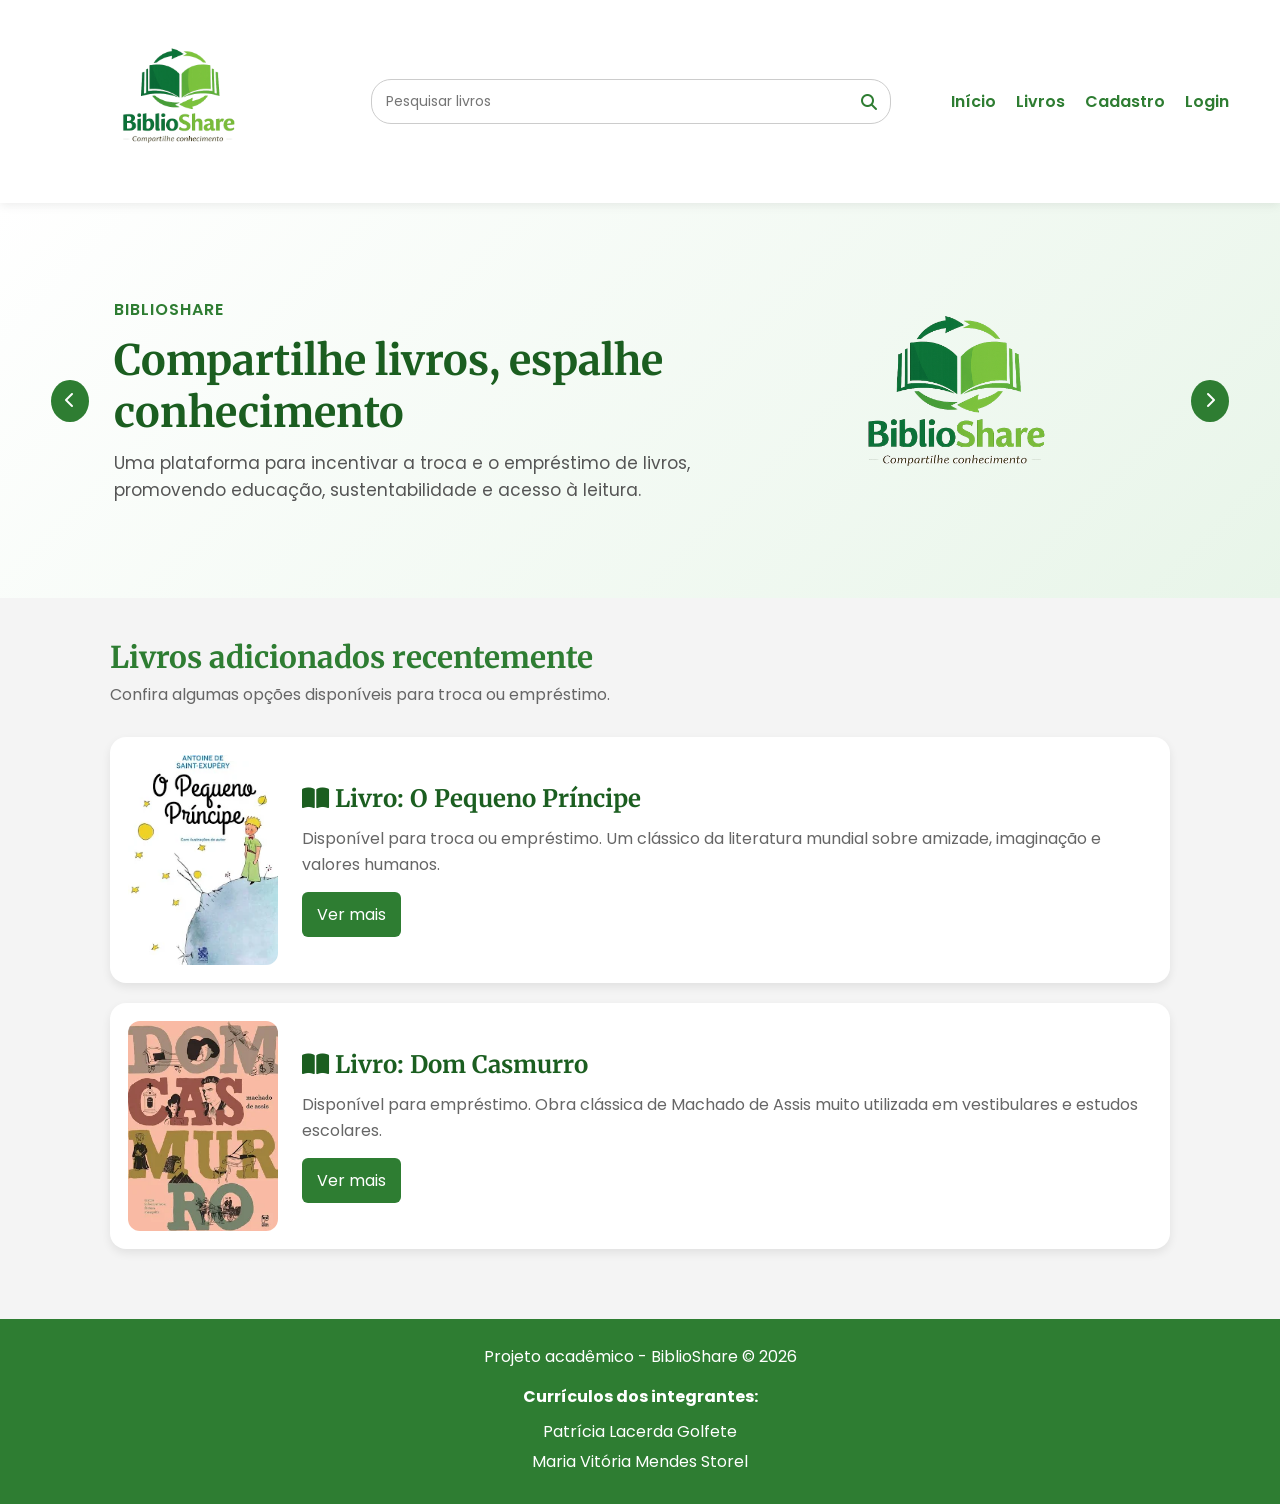
<file: index.html>
<!DOCTYPE html>
<html lang="pt-BR">

<head>
  <meta charset="UTF-8">
  <meta name="viewport" content="width=device-width, initial-scale=1.0">

  <title>BiblioShare</title>

  <link rel="preconnect" href="https://fonts.googleapis.com">
  <link rel="preconnect" href="https://fonts.gstatic.com" crossorigin>

  <link
    href="https://fonts.googleapis.com/css2?family=Poppins:wght@300;400;600&family=Merriweather:wght@700&display=swap"
    rel="stylesheet">

  <link rel="stylesheet"
    href="https://cdnjs.cloudflare.com/ajax/libs/font-awesome/6.5.1/css/all.min.css">

  <link rel="stylesheet" href="css/style.css">
</head>

<body>

  <header class="topo">
  <a href="index.html">
    <img
      src="img/logo-biblioshare.png"
      alt="Logo BiblioShare"
      class="logo">
  </a>

  <form class="busca-menu">
  <label for="pesquisa" class="label-escondida">Pesquisar livros</label>

  <input
    type="text"
    id="pesquisa"
    placeholder="Pesquisar livros">

  <i class="fa-solid fa-magnifying-glass"></i>

  <div id="resultado-pesquisa" class="resultado-pesquisa"></div>
</form>

  <nav class="menu">
    <a href="index.html">Início</a>
    <a href="livros.html">Livros</a>
    <a href="cadastro.html">Cadastro</a>
    <a href="login.html">Login</a>
  </nav>
</header>

  <section class="banner">
    <button class="banner-btn" id="btn-voltar" type="button">
      <i class="fa-solid fa-chevron-left"></i>
    </button>

    <div class="banner-conteudo">
      <div class="banner-texto">
        <span id="banner-tag">BiblioShare</span>

        <h1 id="banner-titulo">
          Compartilhe livros, espalhe conhecimento
        </h1>

        <p id="banner-descricao">
          Uma plataforma para incentivar a troca e o empréstimo de livros,
          promovendo educação, sustentabilidade e acesso à leitura.
        </p>
      </div>

      <div class="banner-ods" id="banner-imagens">
        <img
          src="img/logo-biblioshare.png"
          alt="Logo BiblioShare"
          class="banner-logo">
      </div>
    </div>

    <button class="banner-btn" id="btn-avancar" type="button">
      <i class="fa-solid fa-chevron-right"></i>
    </button>
  </section>

  <section class="titulo-secao">
    <h2>Livros adicionados recentemente</h2>

    <p>
      Confira algumas opções disponíveis para troca ou empréstimo.
    </p>
  </section>

  <main class="container-livros" id="livros">

    <section class="card">
  <img
    src="img/pequeno-principe.jpg"
    alt="Livro O Pequeno Príncipe">

  <div class="card-conteudo">
    <h2>
      <i class="fa-solid fa-book-open"></i>
      Livro: O Pequeno Príncipe
    </h2>

    <p>
      Disponível para troca ou empréstimo.
      Um clássico da literatura mundial sobre amizade,
      imaginação e valores humanos.
    </p>

    <a href="html/livro-pequeno-principe.html" class="btn">
      Ver mais
    </a>
  </div>
</section>

<section class="card">
  <img
    src="img/dom-casmurro.jpg"
    alt="Livro Dom Casmurro">

  <div class="card-conteudo">
    <h2>
      <i class="fa-solid fa-book-open"></i>
      Livro: Dom Casmurro
    </h2>

    <p>
      Disponível para empréstimo.
      Obra clássica de Machado de Assis muito utilizada
      em vestibulares e estudos escolares.
    </p>

    <a href="html/livro-dom-casmurro.html" class="btn">
      Ver mais
    </a>
  </div>
</section>

  </main>

  <footer>
    <p>Projeto acadêmico - BiblioShare © 2026</p>

    <div class="curriculos">
      <p>Currículos dos integrantes:</p>

      <a
        href="https://patriciagolfete.github.io/Curriculo-Vitae/"
        target="_blank">
        Patrícia Lacerda Golfete
      </a>

      <a
        href="https://m4riavit0ria.github.io/Curriculo/"
        target="_blank">
        Maria Vitória Mendes Storel
      </a>
    </div>
  </footer>

  <script src="js/script.js"></script>
</body>

</html>
</file>
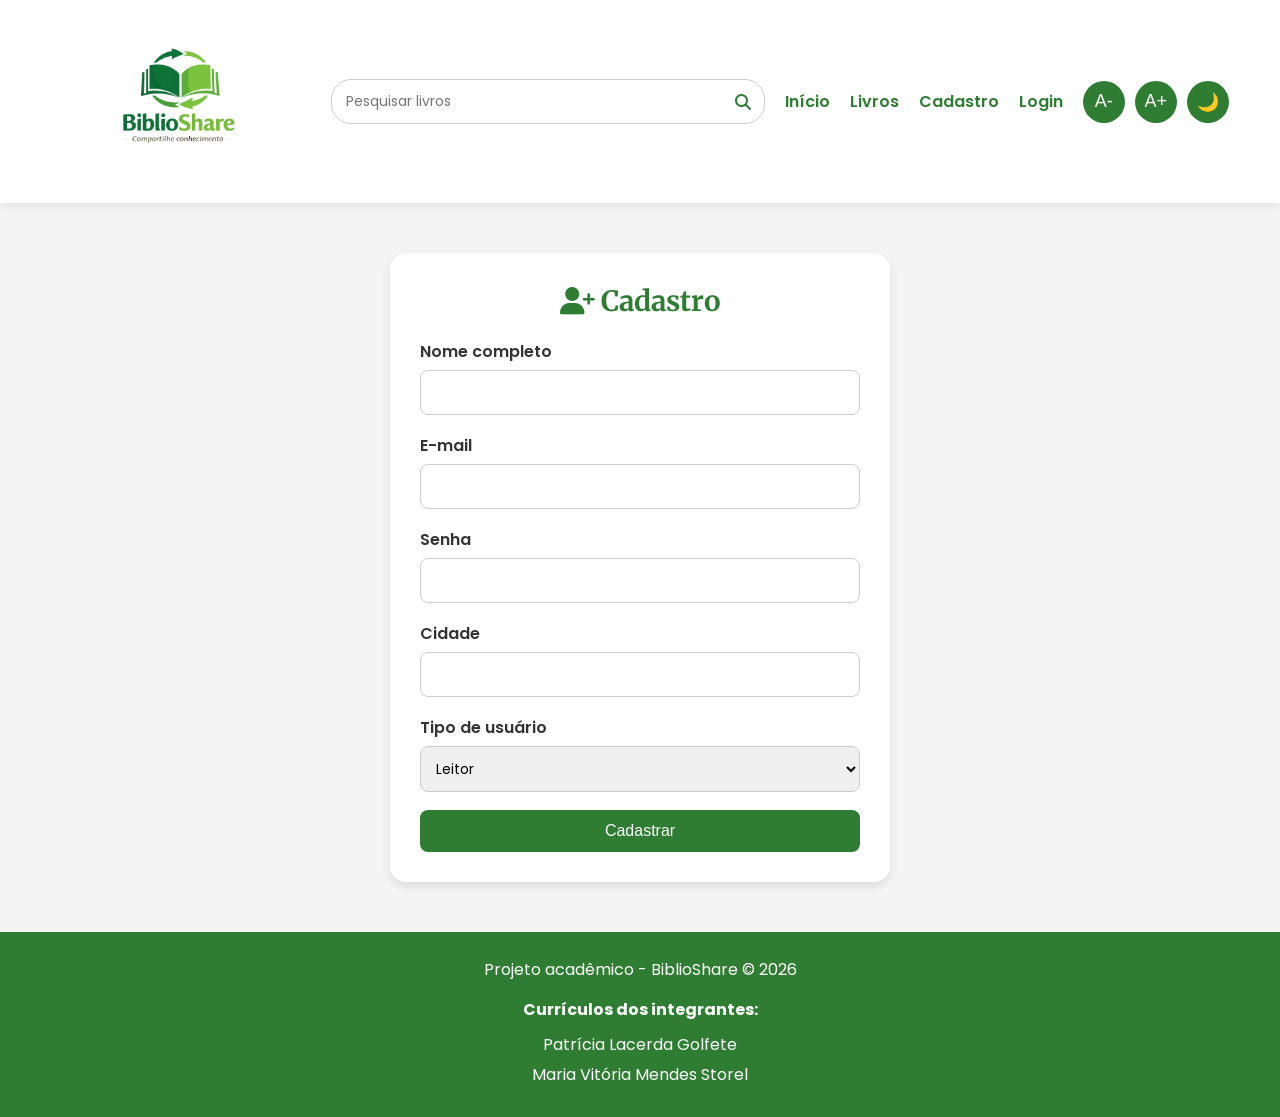
<file: cadastro.html>
<!DOCTYPE html>
<html lang="pt-BR">

<head>
  <meta charset="UTF-8">
  <meta name="viewport" content="width=device-width, initial-scale=1.0">

  <title>Cadastro - BiblioShare</title>

  <link rel="preconnect" href="https://fonts.googleapis.com">
  <link rel="preconnect" href="https://fonts.gstatic.com" crossorigin>

  <link
    href="https://fonts.googleapis.com/css2?family=Poppins:wght@300;400;600&family=Merriweather:wght@700&display=swap"
    rel="stylesheet">

  <link rel="stylesheet"
    href="https://cdnjs.cloudflare.com/ajax/libs/font-awesome/6.5.1/css/all.min.css">

  <link rel="stylesheet" href="css/style.css">
</head>

<body>

  <header class="topo">
    <a href="index.html">
      <img
        src="img/logo-biblioshare.png"
        alt="Logo BiblioShare"
        class="logo">
    </a>

    <form class="busca-menu">
      <label for="pesquisa" class="label-escondida">Pesquisar livros</label>

      <input
        type="text"
        id="pesquisa"
        placeholder="Pesquisar livros">

      <i class="fa-solid fa-magnifying-glass"></i>

      <div id="resultado-pesquisa" class="resultado-pesquisa"></div>
    </form>

    <nav class="menu">
      <a href="index.html">Início</a>
      <a href="livros.html">Livros</a>
      <a href="cadastro.html">Cadastro</a>
      <a href="login.html">Login</a>
    </nav>

    <div class="acessibilidade">
      <button id="diminuir-fonte" type="button">A-</button>
      <button id="aumentar-fonte" type="button">A+</button>
      <button id="alto-contraste" type="button">🌙</button>
    </div>
  </header>

  <main class="form-container">

    <h1>
      <i class="fa-solid fa-user-plus"></i>
      Cadastro
    </h1>

    <form action="login.html">

      <div class="form-group">
        <label for="nome">Nome completo</label>
        <input type="text" id="nome" name="nome" required>
      </div>

      <div class="form-group">
        <label for="email">E-mail</label>
        <input type="email" id="email" name="email" required>
      </div>

      <div class="form-group">
        <label for="senha">Senha</label>
        <input type="password" id="senha" name="senha" required>
      </div>

      <div class="form-group">
        <label for="cidade">Cidade</label>
        <input type="text" id="cidade" name="cidade" required>
      </div>

      <div class="form-group">
        <label for="tipo">Tipo de usuário</label>

        <select id="tipo" name="tipo">
          <option value="leitor">Leitor</option>
          <option value="doador">Doador</option>
          <option value="ambos">Ambos</option>
        </select>
      </div>

      <button type="submit" class="btn-submit">
        Cadastrar
      </button>

    </form>

  </main>

  <footer>
    <p>Projeto acadêmico - BiblioShare © 2026</p>

    <div class="curriculos">
      <p>Currículos dos integrantes:</p>

      <a
        href="https://patriciagolfete.github.io/Curriculo-Vitae/"
        target="_blank">
        Patrícia Lacerda Golfete
      </a>

      <a
        href="https://m4riavit0ria.github.io/Curriculo/"
        target="_blank">
        Maria Vitória Mendes Storel
      </a>
    </div>
  </footer>

  <script src="js/script.js"></script>
</body>

</html>
</file>
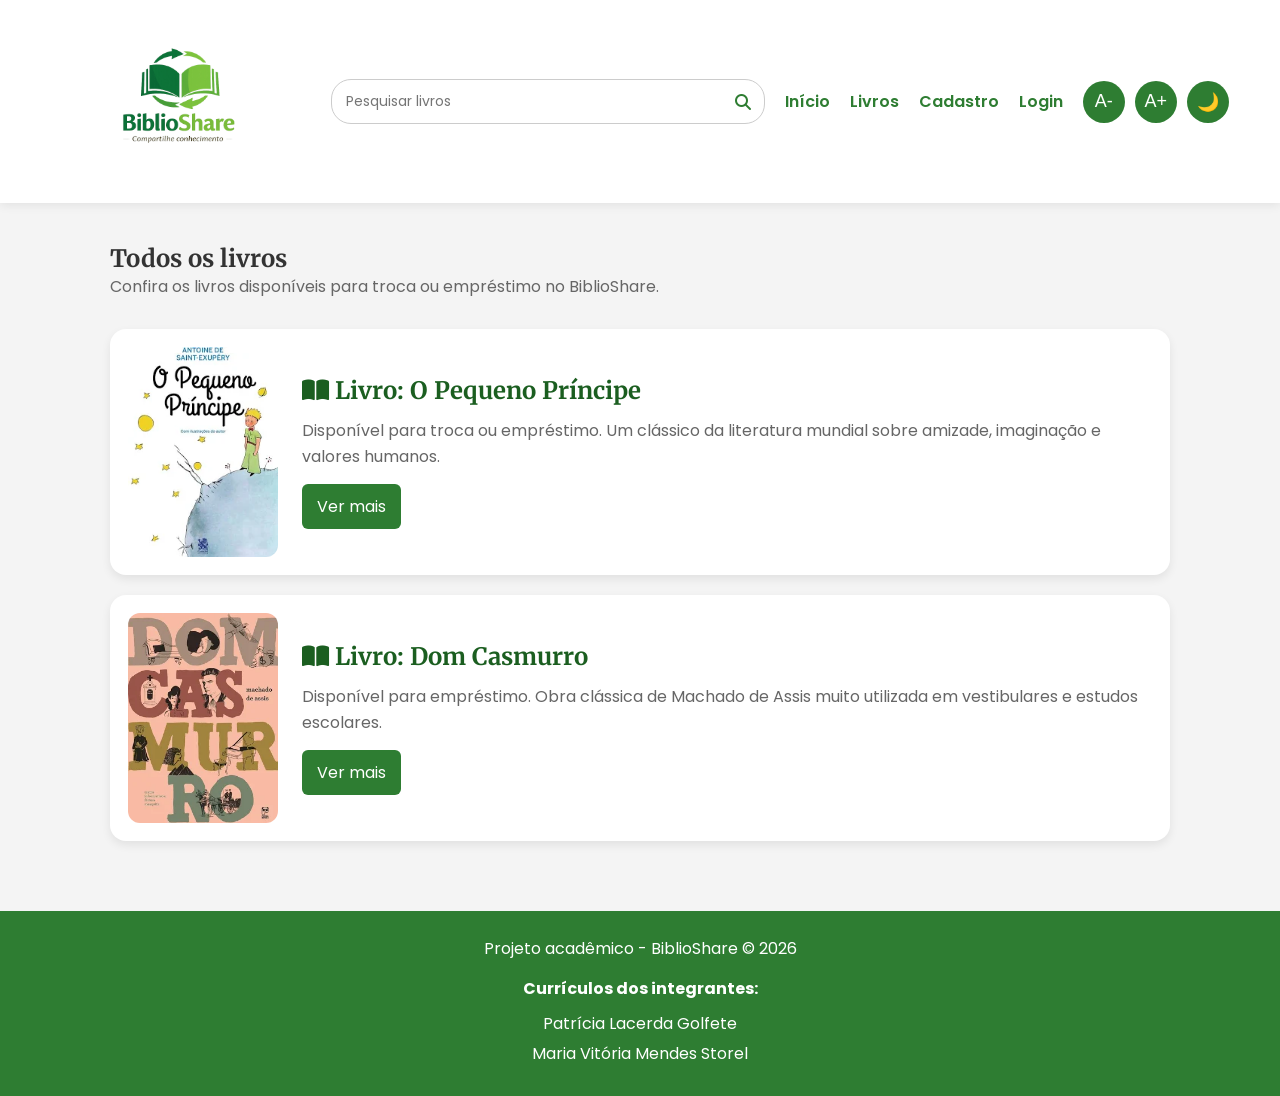
<file: livros.html>
<!DOCTYPE html>
<html lang="pt-BR">

<head>
  <meta charset="UTF-8">
  <meta name="viewport" content="width=device-width, initial-scale=1.0">

  <title>Livros - BiblioShare</title>

  <link rel="preconnect" href="https://fonts.googleapis.com">
  <link rel="preconnect" href="https://fonts.gstatic.com" crossorigin>

  <link
    href="https://fonts.googleapis.com/css2?family=Poppins:wght@300;400;600&family=Merriweather:wght@700&display=swap"
    rel="stylesheet">

  <link rel="stylesheet"
    href="https://cdnjs.cloudflare.com/ajax/libs/font-awesome/6.5.1/css/all.min.css">

  <link rel="stylesheet" href="css/style.css">
</head>

<body>

  <header class="topo">
    <a href="index.html">
      <img
        src="img/logo-biblioshare.png"
        alt="Logo BiblioShare"
        class="logo">
    </a>

    <form class="busca-menu">
      <label for="pesquisa" class="label-escondida">Pesquisar livros</label>

      <input
        type="text"
        id="pesquisa"
        placeholder="Pesquisar livros">

      <i class="fa-solid fa-magnifying-glass"></i>

      <div id="resultado-pesquisa" class="resultado-pesquisa"></div>
    </form>

    <nav class="menu">
      <a href="index.html">Início</a>
      <a href="livros.html">Livros</a>
      <a href="cadastro.html">Cadastro</a>
      <a href="login.html">Login</a>
    </nav>

    <div class="acessibilidade">

  <button id="diminuir-fonte" type="button">
    A-
  </button>

  <button id="aumentar-fonte" type="button">
    A+
  </button>

  <button id="alto-contraste" type="button">
    🌙
  </button>

</div>
  </header>

  <section class="titulo-secao">
    <h1>Todos os livros</h1>

    <p>
      Confira os livros disponíveis para troca ou empréstimo no BiblioShare.
    </p>
  </section>

  <main class="container-livros" id="livros">

    <section class="card">
      <img
        src="img/pequeno-principe.jpg"
        alt="Livro O Pequeno Príncipe">

      <div class="card-conteudo">
        <h2>
          <i class="fa-solid fa-book-open"></i>
          Livro: O Pequeno Príncipe
        </h2>

        <p>
          Disponível para troca ou empréstimo.
          Um clássico da literatura mundial sobre amizade,
          imaginação e valores humanos.
        </p>

        <a href="html/livro-pequeno-principe.html" class="btn">
          Ver mais
        </a>
      </div>
    </section>

    <section class="card">
      <img
        src="img/dom-casmurro.jpg"
        alt="Livro Dom Casmurro">

      <div class="card-conteudo">
        <h2>
          <i class="fa-solid fa-book-open"></i>
          Livro: Dom Casmurro
        </h2>

        <p>
          Disponível para empréstimo.
          Obra clássica de Machado de Assis muito utilizada
          em vestibulares e estudos escolares.
        </p>

        <a href="html/livro-dom-casmurro.html" class="btn">
          Ver mais
        </a>
      </div>
    </section>

  </main>

  <footer>
    <p>Projeto acadêmico - BiblioShare © 2026</p>

    <div class="curriculos">
      <p>Currículos dos integrantes:</p>

      <a
        href="https://patriciagolfete.github.io/Curriculo-Vitae/"
        target="_blank">
        Patrícia Lacerda Golfete
      </a>

      <a
        href="https://m4riavit0ria.github.io/Curriculo/"
        target="_blank">
        Maria Vitória Mendes Storel
      </a>
    </div>
  </footer>

  <script src="js/script.js"></script>
</body>

</html>
</file>
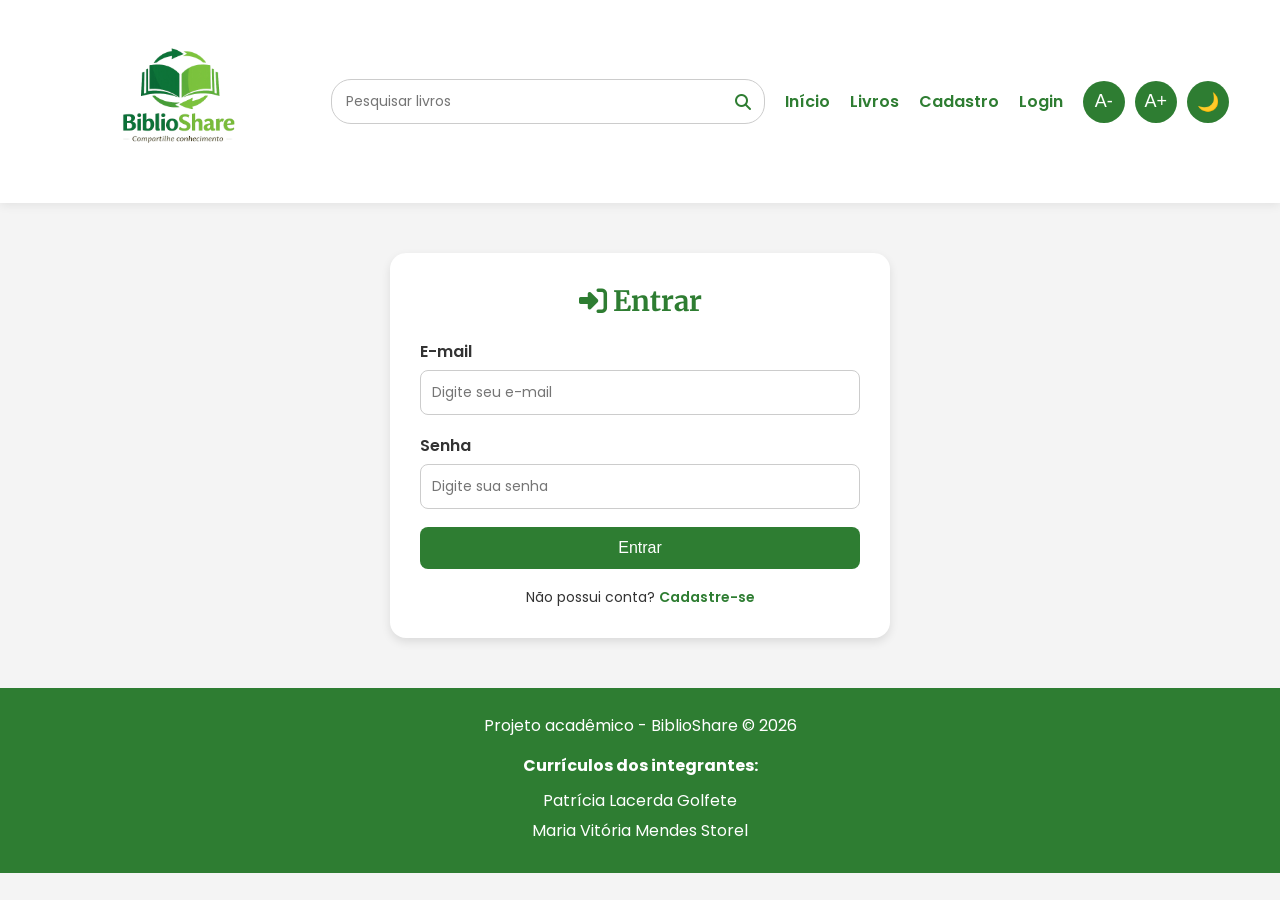
<file: login.html>
<!DOCTYPE html>
<html lang="pt-BR">

<head>
  <meta charset="UTF-8">
  <meta name="viewport" content="width=device-width, initial-scale=1.0">

  <title>Login - BiblioShare</title>

  <link rel="preconnect" href="https://fonts.googleapis.com">
  <link rel="preconnect" href="https://fonts.gstatic.com" crossorigin>

  <link
    href="https://fonts.googleapis.com/css2?family=Poppins:wght@300;400;600&family=Merriweather:wght@700&display=swap"
    rel="stylesheet">

  <link rel="stylesheet"
    href="https://cdnjs.cloudflare.com/ajax/libs/font-awesome/6.5.1/css/all.min.css">

  <link rel="stylesheet" href="css/style.css">
</head>

<body>

  <header class="topo">
    <a href="index.html">
      <img
        src="img/logo-biblioshare.png"
        alt="Logo BiblioShare"
        class="logo">
    </a>

    <form class="busca-menu">
      <label for="pesquisa" class="label-escondida">
        Pesquisar livros
      </label>

      <input
        type="text"
        id="pesquisa"
        placeholder="Pesquisar livros">

      <i class="fa-solid fa-magnifying-glass"></i>

      <div
        id="resultado-pesquisa"
        class="resultado-pesquisa">
      </div>
    </form>

    <nav class="menu">
      <a href="index.html">Início</a>
      <a href="livros.html">Livros</a>
      <a href="cadastro.html">Cadastro</a>
      <a href="login.html">Login</a>
    </nav>

    <div class="acessibilidade">

  <button id="diminuir-fonte" type="button">
    A-
  </button>

  <button id="aumentar-fonte" type="button">
    A+
  </button>

  <button id="alto-contraste" type="button">
    🌙
  </button>

</div>

  </header>

  <main class="form-container">

    <h1>
      <i class="fa-solid fa-right-to-bracket"></i>
      Entrar
    </h1>

    <form>

      <div class="form-group">
        <label for="email">E-mail</label>

        <input
          type="email"
          id="email"
          name="email"
          placeholder="Digite seu e-mail"
          required>
      </div>

      <div class="form-group">
        <label for="senha">Senha</label>

        <input
          type="password"
          id="senha"
          name="senha"
          placeholder="Digite sua senha"
          required>
      </div>

      <button type="submit" class="btn-submit">
        Entrar
      </button>

    </form>

    <div class="cadastro-link">
      Não possui conta?
      <a href="cadastro.html">
        Cadastre-se
      </a>
    </div>

  </main>

  <footer>
    <p>Projeto acadêmico - BiblioShare © 2026</p>

    <div class="curriculos">
      <p>Currículos dos integrantes:</p>

      <a
        href="https://patriciagolfete.github.io/Curriculo-Vitae/"
        target="_blank">
        Patrícia Lacerda Golfete
      </a>

      <a
        href="https://m4riavit0ria.github.io/Curriculo/"
        target="_blank">
        Maria Vitória Mendes Storel
      </a>
    </div>
  </footer>

  <script src="js/script.js"></script>
</body>

</html>
</file>
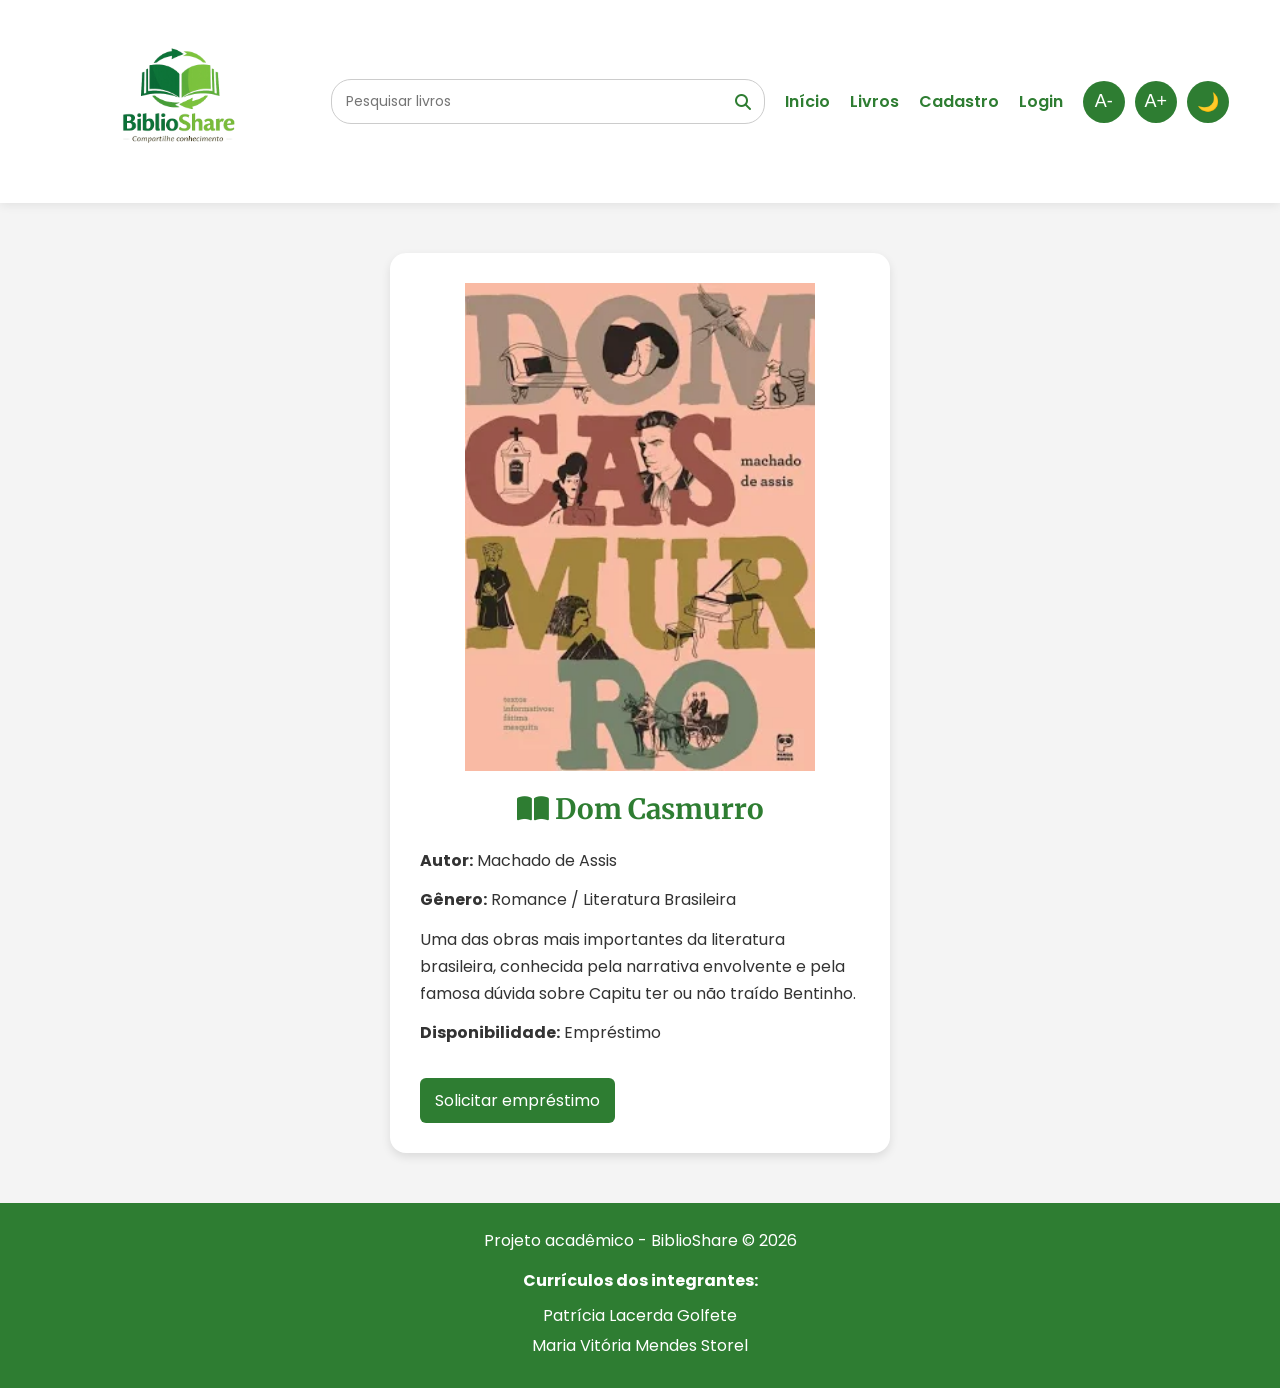
<file: html/livro-dom-casmurro.html>
<!DOCTYPE html>
<html lang="pt-BR">

<head>
  <meta charset="UTF-8">
  <meta name="viewport" content="width=device-width, initial-scale=1.0">

  <title>Dom Casmurro - BiblioShare</title>

  <link rel="preconnect" href="https://fonts.googleapis.com">
  <link rel="preconnect" href="https://fonts.gstatic.com" crossorigin>

  <link
    href="https://fonts.googleapis.com/css2?family=Poppins:wght@300;400;600&family=Merriweather:wght@700&display=swap"
    rel="stylesheet">

  <link rel="stylesheet"
    href="https://cdnjs.cloudflare.com/ajax/libs/font-awesome/6.5.1/css/all.min.css">

  <link rel="stylesheet" href="../css/style.css">
</head>

<body>

  <header class="topo">
    <a href="../index.html">
      <img
        src="../img/logo-biblioshare.png"
        alt="Logo BiblioShare"
        class="logo">
    </a>

    <form class="busca-menu">
      <label for="pesquisa" class="label-escondida">
        Pesquisar livros
      </label>

      <input
        type="text"
        id="pesquisa"
        placeholder="Pesquisar livros">

      <i class="fa-solid fa-magnifying-glass"></i>

      <div
        id="resultado-pesquisa"
        class="resultado-pesquisa">
      </div>
    </form>

    <nav class="menu">
  <a href="../index.html">Início</a>
  <a href="../livros.html">Livros</a>
  <a href="../cadastro.html">Cadastro</a>
  <a href="../login.html">Login</a>
</nav>

<div class="acessibilidade">
  <button id="diminuir-fonte" type="button">A-</button>
  <button id="aumentar-fonte" type="button">A+</button>
  <button id="alto-contraste" type="button">🌙</button>
</div>
  </header>

  <main class="form-container">

    <img
      class="livro-img"
      src="../img/dom-casmurro.jpg"
      alt="Livro Dom Casmurro">

    <h1>
      <i class="fa-solid fa-book-open"></i>
      Dom Casmurro
    </h1>

    <p>
      <strong>Autor:</strong>
      Machado de Assis
    </p>

    <p>
      <strong>Gênero:</strong>
      Romance / Literatura Brasileira
    </p>

    <p>
      Uma das obras mais importantes da literatura brasileira,
      conhecida pela narrativa envolvente e pela famosa dúvida
      sobre Capitu ter ou não traído Bentinho.
    </p>

    <p>
      <strong>Disponibilidade:</strong>
      Empréstimo
    </p>

    <a href="#" class="btn btn-livro btn-solicitar">
      Solicitar empréstimo
    </a>

  </main>

  <footer>
    <p>Projeto acadêmico - BiblioShare © 2026</p>

    <div class="curriculos">
      <p>Currículos dos integrantes:</p>

      <a
        href="https://patriciagolfete.github.io/Curriculo-Vitae/"
        target="_blank">
        Patrícia Lacerda Golfete
      </a>

      <a
        href="https://m4riavit0ria.github.io/Curriculo/"
        target="_blank">
        Maria Vitória Mendes Storel
      </a>
    </div>
  </footer>

  <script src="../js/script.js"></script>
</body>

</html>
</file>
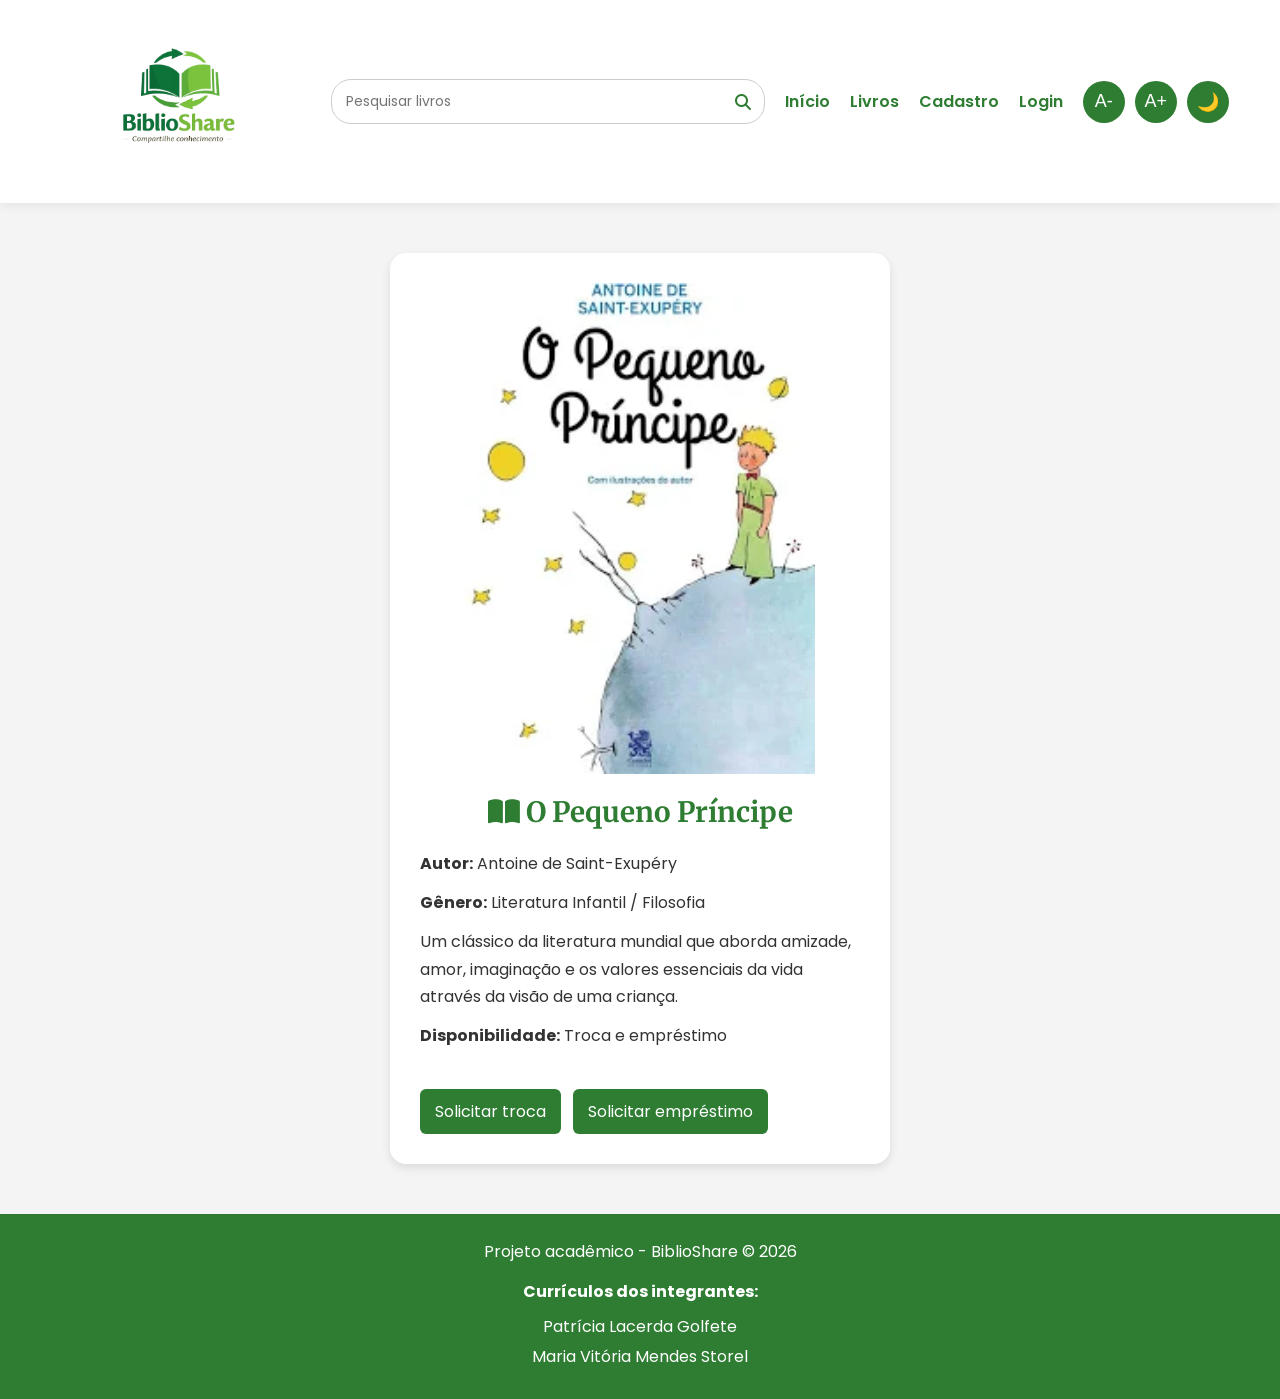
<file: html/livro-pequeno-principe.html>
<!DOCTYPE html>
<html lang="pt-BR">

<head>
  <meta charset="UTF-8">
  <meta name="viewport" content="width=device-width, initial-scale=1.0">

  <title>O Pequeno Príncipe - BiblioShare</title>

  <link rel="preconnect" href="https://fonts.googleapis.com">
  <link rel="preconnect" href="https://fonts.gstatic.com" crossorigin>

  <link
    href="https://fonts.googleapis.com/css2?family=Poppins:wght@300;400;600&family=Merriweather:wght@700&display=swap"
    rel="stylesheet">

  <link rel="stylesheet"
    href="https://cdnjs.cloudflare.com/ajax/libs/font-awesome/6.5.1/css/all.min.css">

  <link rel="stylesheet" href="../css/style.css">
</head>

<body>

  <header class="topo">
    <a href="../index.html">
      <img
        src="../img/logo-biblioshare.png"
        alt="Logo BiblioShare"
        class="logo">
    </a>

    <form class="busca-menu">
      <label for="pesquisa" class="label-escondida">
        Pesquisar livros
      </label>

      <input
        type="text"
        id="pesquisa"
        placeholder="Pesquisar livros">

      <i class="fa-solid fa-magnifying-glass"></i>

      <div
        id="resultado-pesquisa"
        class="resultado-pesquisa">
      </div>
    </form>

    <nav class="menu">
  <a href="../index.html">Início</a>
  <a href="../livros.html">Livros</a>
  <a href="../cadastro.html">Cadastro</a>
  <a href="../login.html">Login</a>
</nav>

<div class="acessibilidade">
  <button id="diminuir-fonte" type="button">A-</button>
  <button id="aumentar-fonte" type="button">A+</button>
  <button id="alto-contraste" type="button">🌙</button>
</div>
  </header>

  <main class="form-container">

    <img
      class="livro-img"
      src="../img/pequeno-principe.jpg"
      alt="Livro O Pequeno Príncipe">

    <h1>
      <i class="fa-solid fa-book-open"></i>
      O Pequeno Príncipe
    </h1>

    <p>
      <strong>Autor:</strong>
      Antoine de Saint-Exupéry
    </p>

    <p>
      <strong>Gênero:</strong>
      Literatura Infantil / Filosofia
    </p>

    <p>
      Um clássico da literatura mundial que aborda amizade,
      amor, imaginação e os valores essenciais da vida através
      da visão de uma criança.
    </p>

    <p>
      <strong>Disponibilidade:</strong>
      Troca e empréstimo
    </p>

    <div class="botoes-livro">

      <a href="#" class="btn btn-livro btn-solicitar">
        Solicitar troca
      </a>

      <a href="#" class="btn btn-livro btn-solicitar">
        Solicitar empréstimo
      </a>

    </div>

  </main>

  <footer>
    <p>Projeto acadêmico - BiblioShare © 2026</p>

    <div class="curriculos">
      <p>Currículos dos integrantes:</p>

      <a
        href="https://patriciagolfete.github.io/Curriculo-Vitae/"
        target="_blank">
        Patrícia Lacerda Golfete
      </a>

      <a
        href="https://m4riavit0ria.github.io/Curriculo/"
        target="_blank">
        Maria Vitória Mendes Storel
      </a>
    </div>
  </footer>

  <script src="../js/script.js"></script>
</body>

</html>
</file>
<file: css/style.css>
* {
  margin: 0;
  padding: 0;
  box-sizing: border-box;
}

body {
  background-color: #f4f4f4;
  color: #333;
  font-family: 'Poppins', sans-serif;
}

h1,
h2,
h3 {
  font-family: 'Merriweather', serif;
}

/* TOPO */

.topo {
  background-color: white;
  padding: 15px 4%;

  display: flex;
  align-items: center;
  justify-content: space-between;
  gap: 20px;

  flex-wrap: wrap;

  box-shadow: 0 2px 10px rgba(0, 0, 0, 0.08);

  position: sticky;
  top: 0;
  z-index: 10;
}

.logo {
  width: 260px;
  display: block;
}

/* PESQUISA */

.busca-menu {
  position: relative;
  flex: 1;
  min-width: 220px;
  max-width: 520px;
}

.busca-menu input {
  width: 100%;
  padding: 11px 40px 11px 14px;

  border: 1px solid #ccc;
  border-radius: 20px;

  font-family: 'Poppins', sans-serif;
  font-size: clamp(0.75rem, 0.875rem, 16px);
}

.busca-menu i {
  position: absolute;
  right: 14px;
  top: 50%;
  transform: translateY(-50%);
  color: #2e7d32;
  font-size: clamp(0.875rem, 1rem, 18px);
}

.label-escondida {
  display: none;
}

/* MENU */

.menu {
  display: flex;
  flex-wrap: wrap;
  gap: 20px;
}

.menu a {
  color: #2e7d32;
  text-decoration: none;

  font-weight: 600;
  font-size: clamp(0.875rem, 1rem, 18px);

  transition: color 0.3s;
}

.menu a:hover {
  color: #1b5e20;
}

/* RESULTADO PESQUISA */

.resultado-pesquisa {
  display: none;

  position: absolute;
  top: 55px;
  left: 0;

  width: 100%;

  background: white;

  border: 1px solid #dcdcdc;
  border-radius: 14px;

  box-shadow: 0 8px 20px rgba(0, 0, 0, 0.08);

  overflow: hidden;
  z-index: 999;
}

.item-pesquisa {
  display: flex;
  align-items: center;
  gap: 12px;

  padding: 10px 14px;

  text-decoration: none;
  color: #222;

  border-bottom: 1px solid #f1f1f1;

  transition: background 0.2s;
}

.item-pesquisa:last-child {
  border-bottom: none;
}

.item-pesquisa:hover {
  background-color: #f8f8f8;
}

.item-pesquisa img {
  width: 42px !important;
  height: 58px !important;

  min-width: 42px;

  object-fit: cover !important;
  border-radius: 6px;
}

.texto-pesquisa {
  display: flex;
  flex-direction: column;
}

.texto-pesquisa strong {
  color: #111;
  font-size: 0.875rem;
}

.texto-pesquisa span {
  color: #666;
  font-size: 0.75rem;
}

.resultado-pesquisa p {
  padding: 14px;
  color: #777;
  font-size: 0.8125rem;
}

/* BANNER */

.banner {
  background: linear-gradient(135deg, #ffffff, #e8f5e9);

  padding: 60px 4%;

  display: flex;
  align-items: center;
  justify-content: center;

  gap: 25px;
}

.banner-conteudo {
  width: 100%;
  max-width: 1200px;
  min-height: 240px;

  display: flex;
  align-items: center;
  justify-content: space-between;

  gap: 40px;
}

.banner-conteudo.grande {
    flex-direction: column;
    text-align: center;
}

.banner-conteudo.grande .banner-texto {
    max-width: 100%;
}

.banner-conteudo.grande .banner-ods {
    margin-top: 20px;
}

.banner-texto {
  max-width: 600px;
}

.banner-texto span {
  color: #2e7d32;
  font-weight: 600;
  text-transform: uppercase;
  letter-spacing: 1px;
}

.banner-texto h1 {
  color: #1b5e20;
  font-size: 2.625rem;
  word-break: break-word;
  margin: 12px 0;
}

.banner-texto p {
  color: #555;
  font-size: 1.0625rem;
  line-height: 1.6;
}

.banner-ods {
  display: flex;
  align-items: center;
  justify-content: center;
  gap: 15px;
  flex-wrap: wrap;
}

.banner-ods a {
  display: inline-block;
}

.banner-ods img {
  width: 150px;
  border-radius: 12px;

  transition: transform 0.3s;
}

.banner-ods img:hover {
  transform: scale(1.05);
}

.banner-logo {
  width: 480px !important;
  max-width: 100%;
}

.banner-biblioteca {
  width: 390px !important;
  height: 180px !important;
  object-fit: cover !important;
  border-radius: 16px;
}

.banner-btn {
  width: 42px;
  height: 42px;

  border: none;
  border-radius: 50%;

  background-color: #2e7d32;
  color: white;

  cursor: pointer;
  font-size: 1rem;

  transition: background 0.3s, transform 0.2s;
}

.banner-btn:hover {
  background-color: #1b5e20;
  transform: scale(1.05);
}

/* TÍTULO SEÇÃO */

.titulo-secao {
  max-width: 1100px;

  margin: 40px auto 10px auto;
  padding: 0 20px;

  text-align: left;
}

.titulo-secao h2 {
  color: #2e7d32;
  font-size: 1.875rem;
  margin-bottom: 6px;
}

.titulo-secao p {
  color: #666;
}

/* LIVROS */

.container-livros {
  max-width: 1100px;
  margin: 0 auto;
  padding: 20px;
}

.container-livros .card {
  background: white;
  border-radius: 16px;

  padding: 18px;

  display: flex;
  align-items: center;
  flex-wrap:wrap;

  gap: 24px;

  box-shadow: 0 4px 10px rgba(0,0,0,0.08);

  margin-bottom: 20px;

  transition: transform 0.2s, box-shadow 0.2s;
}

.container-livros .card:hover {
  transform: translateY(-4px);
  box-shadow: 0 6px 15px rgba(0,0,0,0.15);
}

.container-livros .card img {
  width: 150px !important;
  height: 210px !important;

  object-fit: cover !important;

  border-radius: 12px;

  flex-shrink: 0;
}

.card-conteudo {
  flex: 1;
}

.card-conteudo h2 {
  color: #1b5e20;
  margin-bottom: 12px;
}

.card-conteudo p {
  color: #666;
  line-height: 1.6;
  margin-bottom: 15px;
}

/* BOTÃO */

.btn {
  display: inline-block;

  padding: 10px 15px;

  background-color: #2e7d32;
  color: white;

  border-radius: 6px;

  text-decoration: none;

  transition: background 0.3s;
}

.btn:hover {
  background-color: #1b5e20;
}

/* LIVROS INDIVIDUAIS */

.livro-img {
  width: 100% !important;
  max-width: 350px;

  height: auto !important;
  object-fit: contain !important;

  display: block;
  margin: 0 auto 20px auto;
}

/* FOOTER */

footer {
  text-align: center;
  padding: 25px;

  background-color: #2e7d32;
  color: white;

  margin-top: 30px;
}

.curriculos {
  margin-top: 15px;
}

.curriculos p {
  margin-bottom: 10px;
  font-weight: bold;
}

.curriculos a {
  display: block;
  color: white;
  text-decoration: none;
  margin: 5px 0;
}

.curriculos a:hover {
  opacity: 0.7;
}

/* FORMULÁRIOS */

.form-container {
  max-width: 500px;
  margin: 50px auto;
  background: white;
  padding: 30px;
  border-radius: 16px;
  box-shadow: 0 4px 10px rgba(0,0,0,0.1);
}

.form-container h1 {
  text-align: center;
  margin-bottom: 20px;
  color: #2e7d32;
  font-size: 1.75rem;
}

.form-group {
  margin-bottom: 18px;
}

.form-group label {
  display: block;
  margin-bottom: 6px;
  font-weight: 600;
}

.form-group input,
.form-group select {
  width: 100%;
  padding: 11px;
  border: 1px solid #ccc;
  border-radius: 8px;
  font-size: 0.875rem;
  font-family: 'Poppins', sans-serif;
}

.btn-submit {
  width: 100%;
  padding: 12px;
  border: none;
  border-radius: 8px;
  background-color: #2e7d32;
  color: white;
  font-size: 1rem;
  cursor: pointer;
  transition: background 0.3s;
}

.btn-submit:hover {
  background-color: #1b5e20;
}

.cadastro-link {
  text-align: center;
  margin-top: 18px;
  font-size: 0.875rem;
}

.cadastro-link a {
  color: #2e7d32;
  text-decoration: none;
  font-weight: 600;
}

.cadastro-link a:hover {
  text-decoration: underline;
}

.btn-livro {
  display: inline-block;
  margin-top: 20px;
}

.form-container p {
  margin-bottom: 12px;
  line-height: 1.7;
}

.botoes-livro {
  display: flex;
  gap: 12px;
  flex-wrap: wrap;
  margin-top: 20px;
}

.btn-livro {
  display: inline-block;
}

.form-container p {
  margin-bottom: 12px;
  line-height: 1.7;
}

/* ACESSIBILIDADE */

.acessibilidade {
  display: flex;
  flex-wrap: wrap;
  gap: 10px;
}

.acessibilidade button {
  width: 42px;
  height: 42px;

  border: none;
  border-radius: 50%;

  background: #2e7d32;
  color: white;

  cursor: pointer;

  font-size: clamp(0.875rem, 1.125rem, 18px);

  display: flex;
  align-items: center;
  justify-content: center;

  transition: background 0.3s, transform 0.2s;
}

.acessibilidade button:hover {
  background: #1b5e20;
  transform: scale(1.05);
}

/* ALTO CONTRASTE */

body.alto-contraste {
  background: #000;
  color: #fff;
}

body.alto-contraste .topo,
body.alto-contraste .card,
body.alto-contraste .form-container,
body.alto-contraste footer {
  background: #111;
  color: #fff;
}

body.alto-contraste p,
body.alto-contraste h1,
body.alto-contraste h2,
body.alto-contraste label,
body.alto-contraste a {
  color: #fff !important;
}

body.alto-contraste .btn,
body.alto-contraste .btn-submit {
  background: yellow;
  color: black;
}
body.alto-contraste .banner {
  background: #000 !important;
}

body.alto-contraste .banner-texto span,
body.alto-contraste .banner-texto h1,
body.alto-contraste .banner-texto p {
  color: #fff !important;
}

body.alto-contraste .banner-btn {
  background: yellow !important;
  color: black !important;
}

body.alto-contraste .banner-ods img,
body.alto-contraste .banner-logo,
body.alto-contraste .banner-biblioteca {
  border: 2px solid yellow;
}
body.alto-contraste .menu a,
body.alto-contraste .busca-menu i {
  color: yellow !important;
}

@media (max-width: 1200px) {

  .topo {
    display: flex;
    align-items: center;
    justify-content: space-between;
    flex-wrap: wrap;
    gap: 20px;
  }

  .logo {
    width: 200px;
  }

  .menu {
    flex-wrap: wrap;
    justify-content: center;
    margin: 0;
  }

  .busca-menu {
    flex: 1;
    max-width: 520px;
    min-width: 250px;
  }

  .banner {
    padding: 40px 20px;
  }

  .banner-conteudo {
    flex-direction: column;
    text-align: center;
  }

  .banner-texto h1 {
    font-size: 2.625rem;
  }

  .banner-ods img {
    width: 75px;
  }

  .banner-logo {
    width: 220px !important;
  }

  .titulo-secao h2 {
    font-size: 1.5rem;
  }

  .container-livros .card {
    flex-direction: column;
    align-items: flex-start;
    flex-wrap:wrap;
  }

  .container-livros .card img {
    width: 100% !important;
    height: 220px !important;
  }
}
</file>
